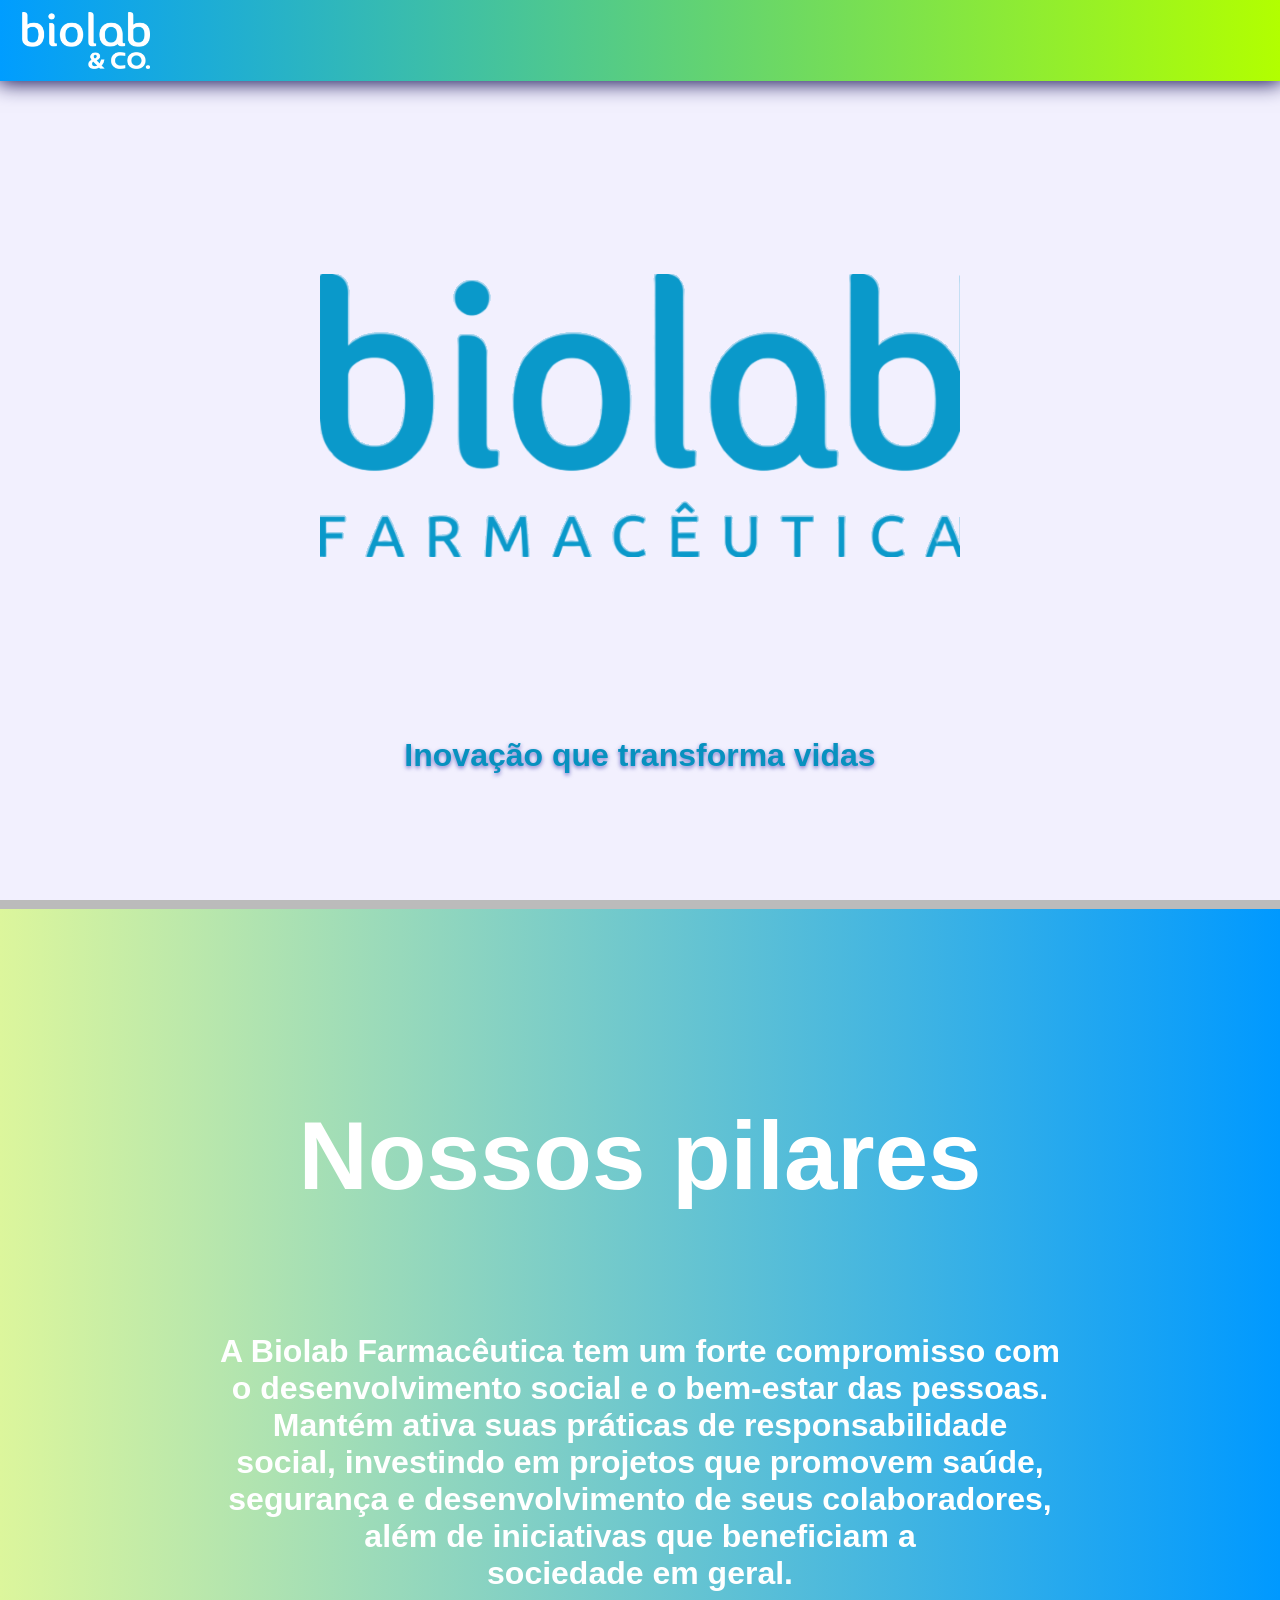
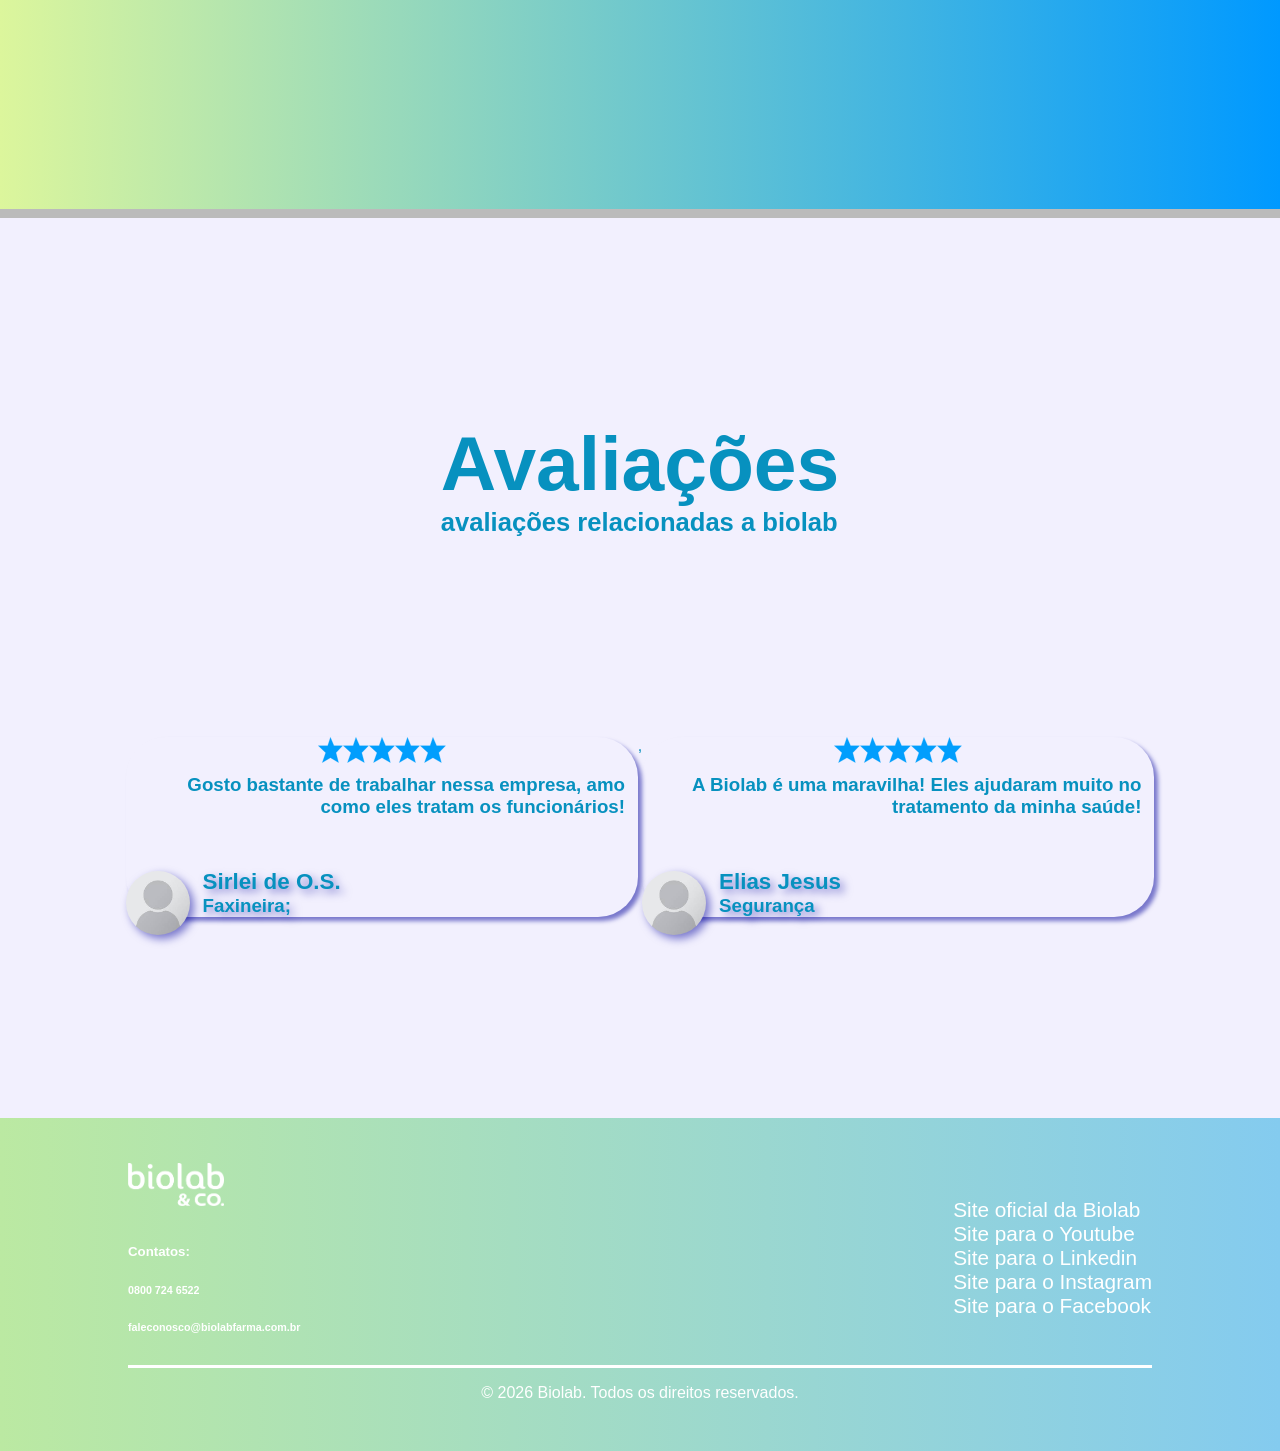
<file: index.html>
<!DOCTYPE html>
<html lang="pt-br">
<head>
    <meta charset="UTF-8">
    <meta name="viewport" content="width=device-width, initial-scale=1.0">
    <title>Biolab</title>
    <link href="https://fonts.googleapis.com/css2?family=M+PLUS+Rounded+1c&family=Roboto:ital,wght@0,100..900;1,100..900&display=swap">
    <link rel="stylesheet" href="/index.css">
    <link rel="icon" href="assets/images/biolab_logo 1.svg">
    <script type="module" src="./index.js"></script>
</head>
<body>
    <app-navbar></app-navbar>
    
    <div class="main">
        <app-header></app-header>
        <app-pillars></app-pillars>
        <app-testimonials></app-testimonials>
        <app-footer></app-footer>
    </div>
</body>
</html>
</file>
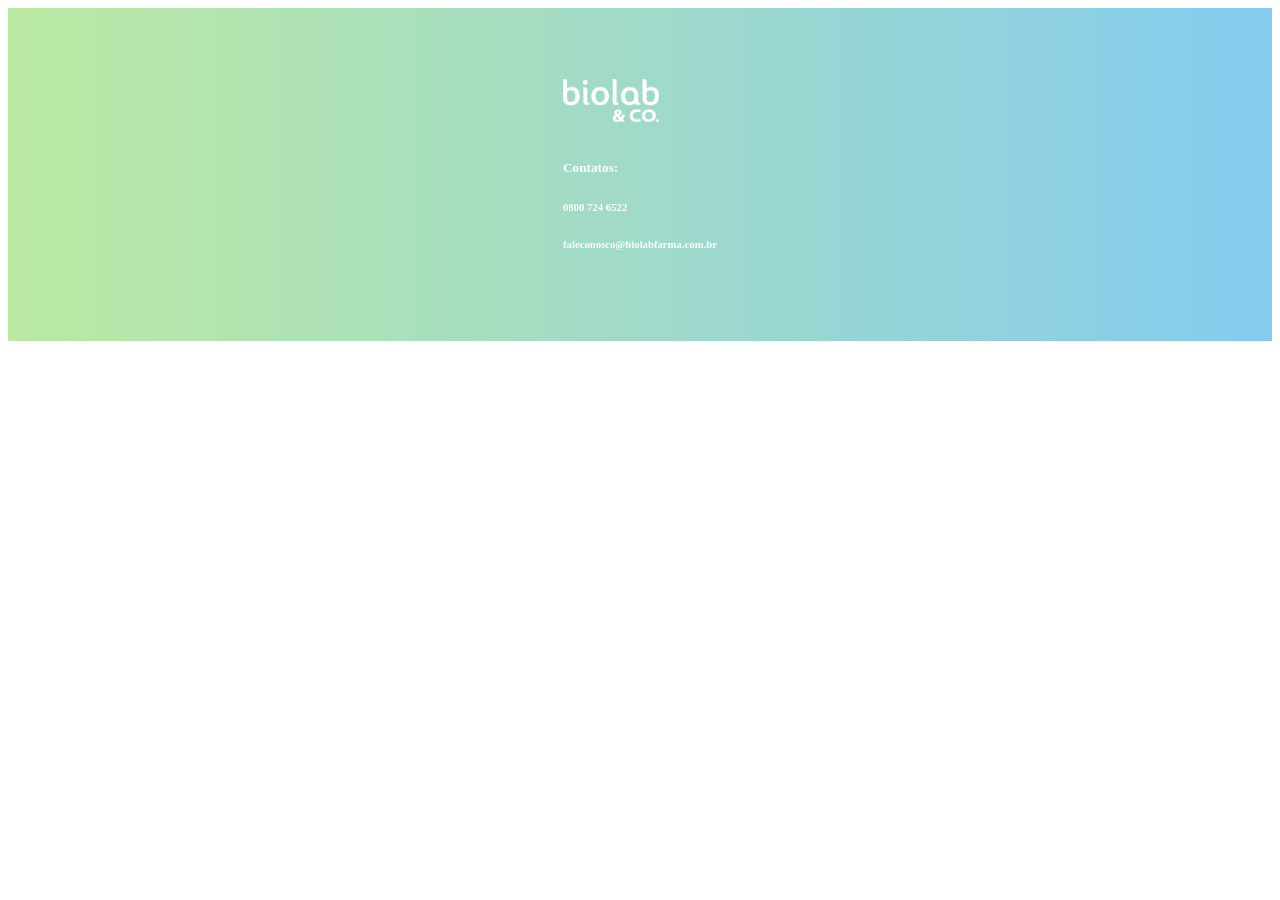
<file: components/footer.html>
<!DOCTYPE html>
<html lang="en">
<head>
    <meta charset="UTF-8">
    <meta name="viewport" content="width=device-width, initial-scale=1.0">
    <title>Footer</title>
    <link rel="stylesheet" href="/css/footer.css">
</head>
<body>
    <div class="footer">
        <div class="containerLeft">
            <img src="../assets/images/logoMenu.webp" alt="Logo">
            
            <div class="content">
                <h5>Contatos:</h5>
                <div class="contacts">
                    <h6>0800 724 6522</h6>
                    <h6>faleconosco@biolabfarma.com.br</h6>
                </div>
            </div>
        </div>

        <div class="containerRight">
            
        </div>
    </div>    
</body>
</html>
</file>
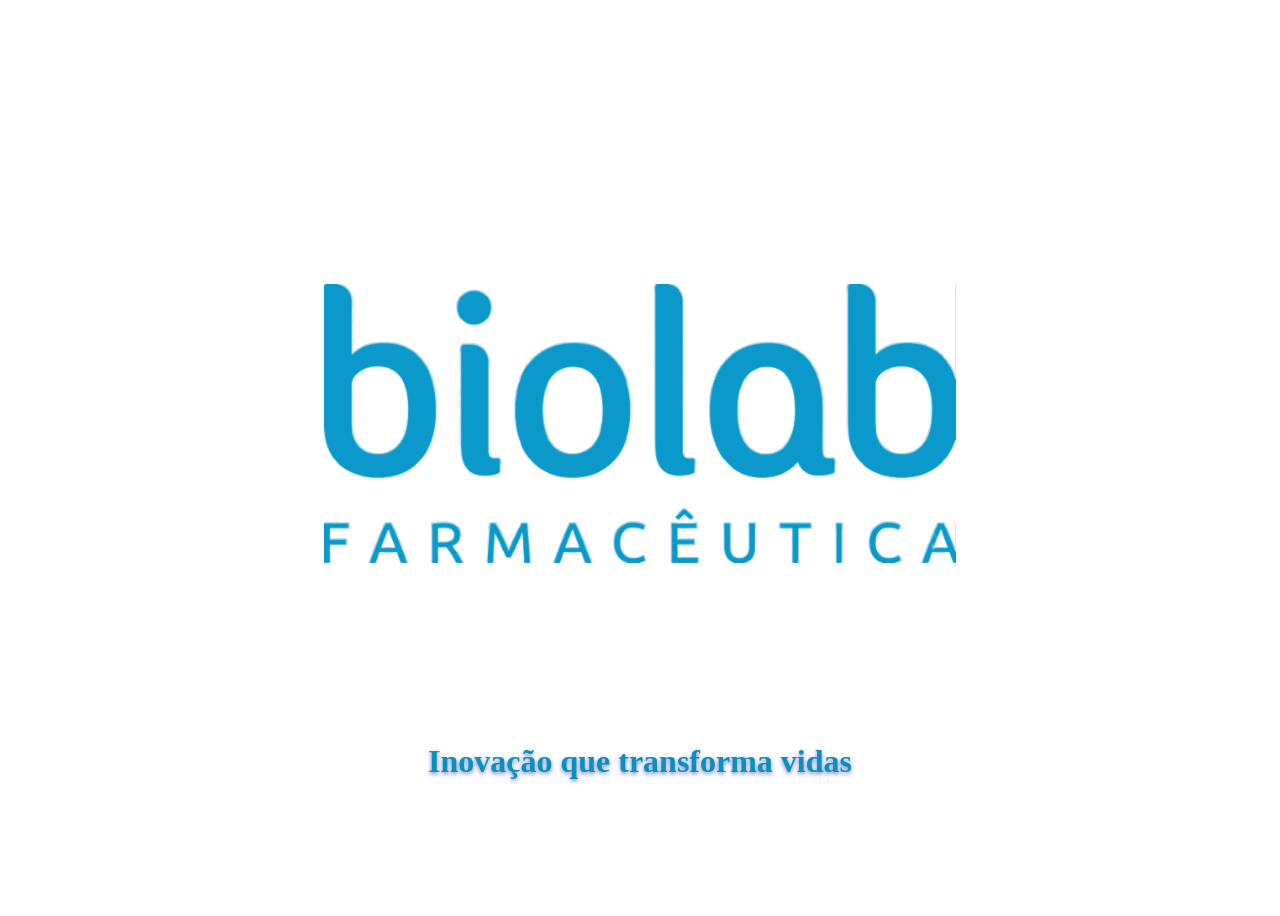
<file: components/header.html>
<!DOCTYPE html>
<html lang="en">
<head>
    <meta charset="UTF-8">
    <meta name="viewport" content="width=device-width, initial-scale=1.0">
    <title>Header</title>
    <link rel="stylesheet" href="../css/header.css">
</head>
<body>
    <div class="header">
        <img src="../assets/images/biolab_logo 1.svg" alt="Biolab Logo">
        <h3>Inovação que transforma vidas</h3>
    </div>
</body>
</html>
</file>
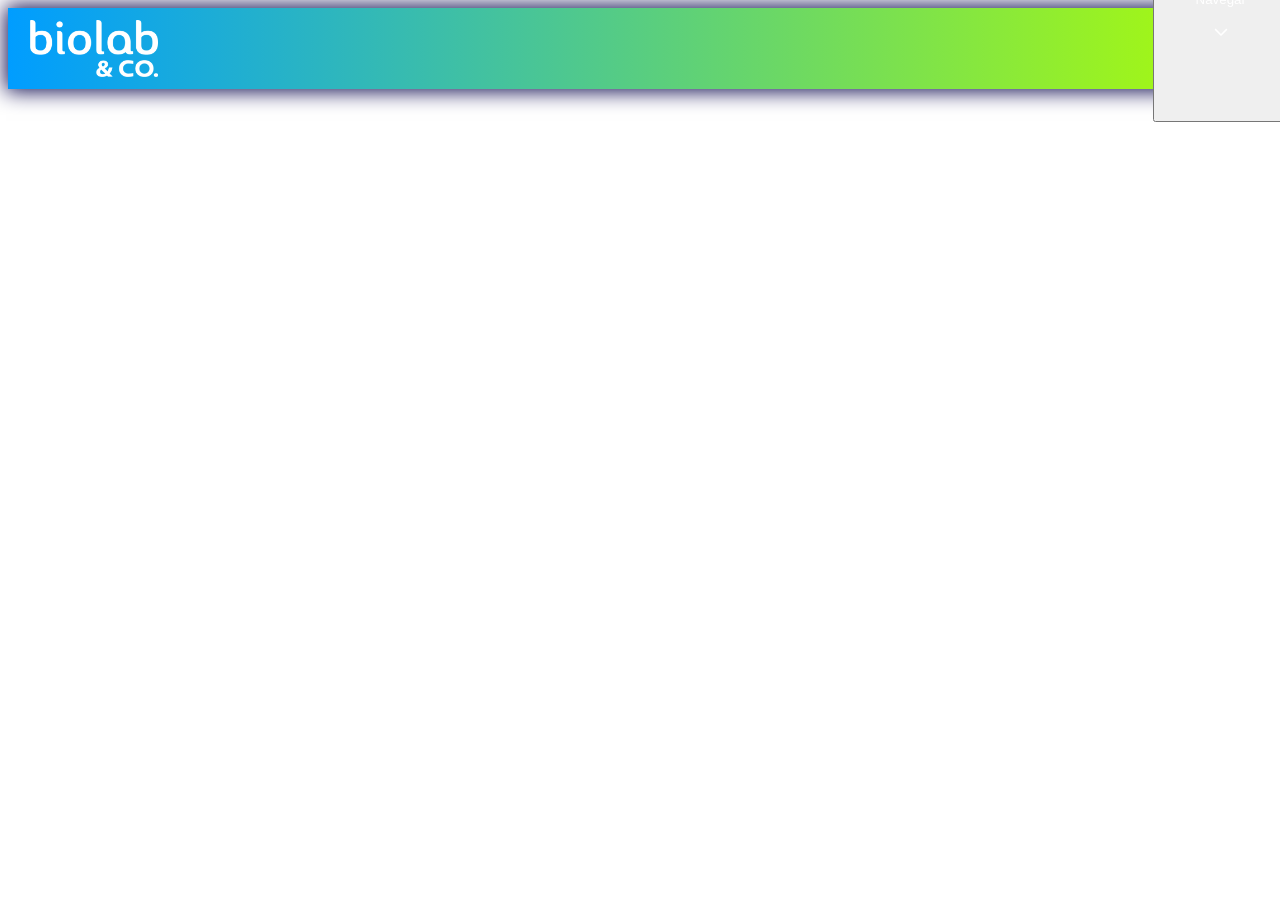
<file: components/navbar.html>
<!DOCTYPE html>
<html lang="pt-br">
<head>
    <meta charset="UTF-8">
    <meta name="viewport" content="width=device-width, initial-scale=1.0">
    <link rel="stylesheet" href="/css/navbar.css">
    <link href="https://fonts.googleapis.com/css2?family=M+PLUS+Rounded+1c&family=Roboto:ital,wght@0,100..900;1,100..900&display=swap" rel="stylesheet">
    <title>Navbar</title>
</head>
<body>
    <div class="navbar">
        <img src="/assets/images/logoMenu.webp" alt="Logo Menu" class="logoImg">
            
        <button aria-haspopup="true" aria-expanded="false">
        <div class="navButton">
            <p>Navegar</p><img src="/assets/images/chevronDown.svg" alt="" class="navButtonImg">
        </div>
            
        <ul>
            <li>Início</li>
            <li>Pilares</li>
            <li>Depoimentos</li>
        </ul>
        </button>
    </div>
    <main></main>
</body>
</html>
</file>
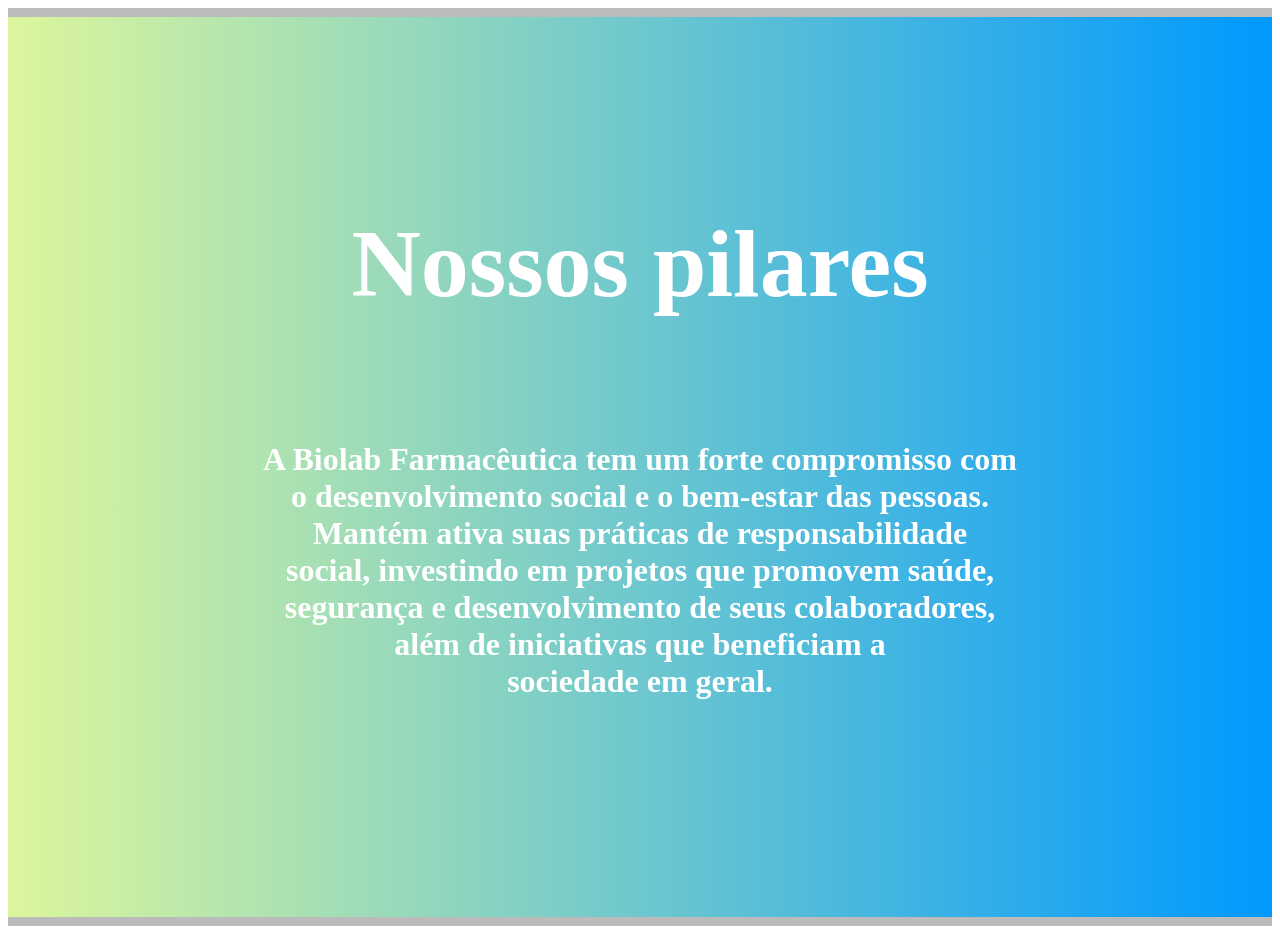
<file: components/pillars.html>
<!DOCTYPE html>
<html lang="en">
<head>
    <meta charset="UTF-8">
    <meta name="viewport" content="width=device-width, initial-scale=1.0">
    <title>Pillars</title>
    <link rel="stylesheet" href="../css/pillars.css">
</head>
<body>
   <div class="pillars">
        <h1>Nossos pilares</h1>
        <h3>A Biolab Farmacêutica tem um forte compromisso com<br>
        o desenvolvimento  social e o bem-estar das pessoas.<br> 
        Mantém ativa suas práticas de  responsabilidade<br> 
        social, investindo em projetos que promovem saúde,<br>  
        segurança e desenvolvimento de seus colaboradores,<br> 
        além de iniciativas  que beneficiam a<br> 
        sociedade em geral.</h3>
   </div> 
</body>
</html>
</file>
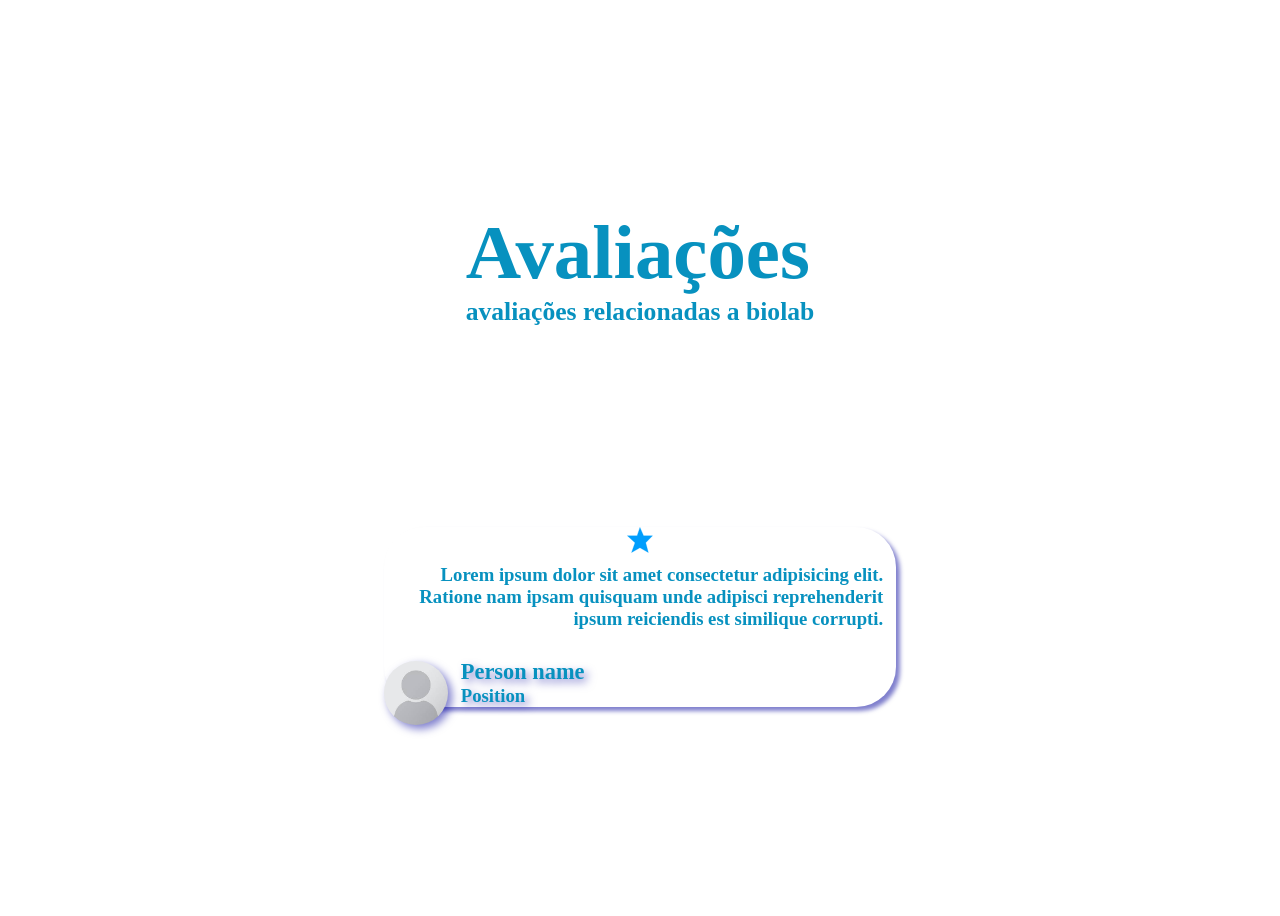
<file: components/testimonials.html>
<!DOCTYPE html>
<html lang="en">
<head>
    <meta charset="UTF-8">
    <meta name="viewport" content="width=device-width, initial-scale=1.0">
    <title>Testimonials</title>
    <link rel="stylesheet" href="../css/testimonials.css">
</head>
<body>
    <div class="testimonials">
        <div class="title">
            <h1>Avaliações</h1>
            <h3>avaliações relacionadas a biolab</h3>
        </div>
        <div class="item">
            <div class="card">
                <div class="description">
                    <div class="stars">
                        <img src="../assets/images/star.svg" alt="Estrela">
                    </div>
                    <div class="descriptionText">
                        <h3>Lorem ipsum dolor sit amet consectetur adipisicing elit. Ratione nam ipsam quisquam unde adipisci reprehenderit ipsum reiciendis est similique corrupti.</h3>
                    </div>
                </div>

                <div class="person">
                    <img src="../assets/images/placeholders/placeholder.jpeg" alt="Foto">
                    <div class="personText">
                        <h1>Person name</h1>
                        <h3>Position</h3>
                    </div>
                </div>
            </div>
        </div>
    </div>
</body>
</html>
</file>
<file: index.css>
*{
    font-family: "Roboto", sans-serif;

    margin: 0;
    padding: 0;
    box-sizing: border-box;
    position: static;
}

body{
    background: #F2F0FE;
}
</file>
<file: css/footer.css>
.footer{
    width: 100%;
    height: 37dvh;

    background: linear-gradient(to right, #BBE9A2, #84CBEF);

    display: flex;
    flex-direction: column;
    justify-content: center;
    align-items: center;
}

.containers{
    width: 80dvw;
    display: flex;
    justify-content: space-between;
}

.containerLeft{
    color: #FFF;
}

.containerLeft img{
    width: 6em;

    padding: 12px 0px;

    filter: brightness(0) invert(1);
}

.containerRight{
    display: flex;
    flex-direction: column;
    justify-content: center;

    font-size: 1.3rem;
}

.containerRight a{
    text-decoration: none;
    color: #FFFFFF;
}

.containerRight a:hover{
    text-decoration: underline;
}

.contacts{
    height: 9dvh;   
}

.down{
    border-top: 3px solid #FFFFFF;

    width: 80%;

    color: #FFFFFF;

    display: flex;
    justify-content: center;
}

@media (max-width: 840px){
    .footer{
        height: 65dvh
    }
    
    .containers{
        display: flex;
        flex-direction: column;
        justify-content: center;
        align-items: center;
    }

    .containerLeft, .containerRight{
        display: flex;
        flex-direction: column;
        justify-content: center;
        align-items: center;
    }

    .containerRight a{
        padding: 10px;
    }

    .contacts{
        border-bottom: 3px solid #FFFFFF;
        
        display: flex;
        justify-content: center;
        align-items: center;
    }

    .contacts h6{
        padding: 4dvw;
    }

    .content h5{
        display: flex;
        justify-content: center;
    }

    .down{
        margin-top: 1.6dvh;
    }
}
</file>
<file: css/header.css>
.header{    
    width: 100%;
    height: 100dvh;

    display: flex;
    flex-direction: column;
    
    justify-content: center;
    align-items: center;
}

.header img{
    width: 50%;

    filter: brightness(0) saturate(100%) invert(41%) sepia(80%) saturate(2335%) 
    hue-rotate(167deg) brightness(96%) contrast(92%);

    margin-top: 20dvh;
}

.header h3{
    color: #0791BF;

    font-size: 2rem;
    filter: drop-shadow(0px 2px 2px rgba(0, 0, 150, 0.5));

    margin-top: 20dvh;
}

@media (max-width: 840px){
    .header img{
        width: 80%;
    }

    .header h3{
        font-size: 1.6rem;
    }
}
</file>
<file: css/navbar.css>
.navbar{
    position: fixed;
    width: 100%;
    height: 9dvh;

    background: linear-gradient(to right, #009dff, #b2ff00);
    box-shadow: 0px 0px 20px 2px #0a074d;

    display: flex;
    justify-content: space-between;
    align-items: center;

    z-index: 1;
    
}

ul{
    color: transparent;
}

p{
    color: #fff;
}

.logoImg{
    width: 8em;

    padding: 12px;
    margin: 10px;

    filter: brightness(0) invert(1);
}

@media (max-width: 840px) {
    .logoImg{
        width: 8em;
    }
}
</file>
<file: css/pillars.css>
.pillars{
    background: linear-gradient(to right, #dcf69c, #0099FF);
    color: #fff;

    border-top: 1dvh solid #BBB;
    border-bottom: 1dvh solid #BBB;

    display: flex;
    flex-direction: column;

    justify-content: center;
    align-items: center;

    text-align: center;

    width: 100%;
    height: 100dvh;
}

.pillars h1{
    font-size: 6rem;
}

.pillars h3{
    font-size: 2rem;
}

.pillars h1, h3{
    margin-bottom: 10dvh;
}

@media (max-width: 840px){
    .pillars h1{
        font-size: 3rem;
    }

    .pillars h3{
        font-size: 1.6rem;
    }
}
</file>
<file: css/testimonials.css>
.testimonials{
    color: #0791BF;

    width: 100%;
    height: 100dvh;

    display: flex;
    flex-direction: column;

    align-items: center;
    justify-content: space-evenly;
}

.title h1{
    font-size: 6dvw;
    margin: 0;
}

.title h3{
    font-size: 2dvw;
    margin: 0;
}

.item{
    display: flex;
}

.card{
    width: 40dvw;
    height: 20dvh;
    
    display: flex;
    justify-content: center;

    box-shadow: 4px 4px 4px rgba(0, 0, 155, 0.5);

    border-radius: 40px;
}

.person{
    width: 42dvw;
    height: 22dvh;

    filter: drop-shadow(4px 4px 4px rgba(0, 0, 155, 0.5));

    display:flex;
    justify-content: flex-start;
    align-items: flex-end;
}

.person img{
    object-fit: cover;

    border-radius: 100px;
    width: 5dvw;

    display: flex;
}

.personText{
    display: flex;
    flex-direction: column;

    justify-content: center;

    margin-bottom: 2dvh;
    margin-left: 1dvw;
}

.personText h1{
    margin: 0;
    font-size: 1.4rem;
}

.personText h3{
    margin: 0;
}

.description{
    display: flex;
    
    position: absolute;
    justify-content: space-around;
}

.stars img{
    width: 2dvw;
}

.descriptionText{
    margin: 0;
    margin-top: 2dvh;

    position: absolute;
    text-align: end;
    
    width: 38dvw;
    height: 10dvh;
}

@media (max-width: 840px){
    .testimonials{
        height: 80dvh;
    } 
       .title h1{
        font-size: 10dvw;
    }

    .title h3{
        font-size: 4dvw;
    }

    .card{
        width: 50dvw;
        height: 15dvh;
    }

    .stars img{
        width: 3dvw;
    }

    .personText{
        margin-bottom: 7dvh;
    }

    .personText h1{
        font-size: 1rem;
    }

    .personText h3{
        font-size: 0.8rem;
    }

    .person img{
        width: 11dvw;

        margin-bottom: 5vh;
    }

    .descriptionText{
        font-size: 0.7rem;
        
        margin-top: 1.3dvh;

        width: 38dvw;
        height: 10dvh;
    }
}
</file>
